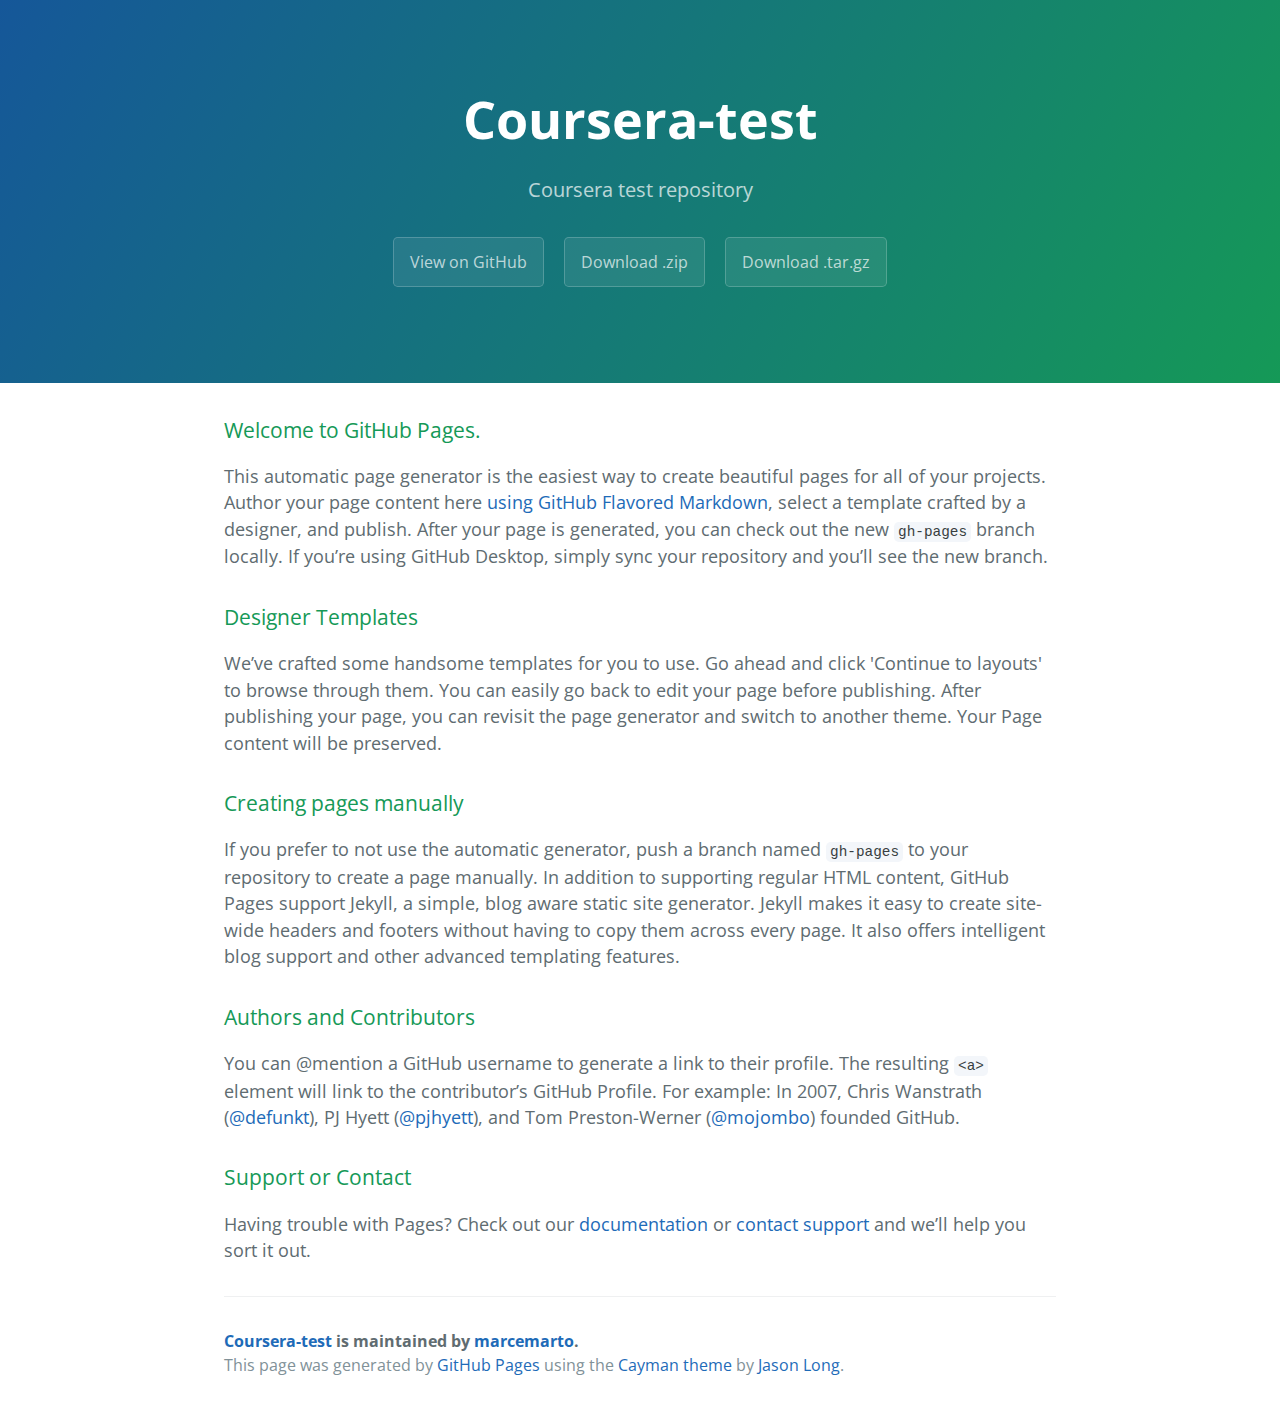
<file: index.html>
<!DOCTYPE html>
<html lang="en-us">
  <head>
    <meta charset="UTF-8">
    <title>Coursera-test by marcemarto</title>
    <meta name="viewport" content="width=device-width, initial-scale=1">
    <link rel="stylesheet" type="text/css" href="stylesheets/normalize.css" media="screen">
    <link href='https://fonts.googleapis.com/css?family=Open+Sans:400,700' rel='stylesheet' type='text/css'>
    <link rel="stylesheet" type="text/css" href="stylesheets/stylesheet.css" media="screen">
    <link rel="stylesheet" type="text/css" href="stylesheets/github-light.css" media="screen">
  </head>
  <body>
    <section class="page-header">
      <h1 class="project-name">Coursera-test</h1>
      <h2 class="project-tagline">Coursera test repository</h2>
      <a href="https://github.com/marcemarto/coursera-test" class="btn">View on GitHub</a>
      <a href="https://github.com/marcemarto/coursera-test/zipball/master" class="btn">Download .zip</a>
      <a href="https://github.com/marcemarto/coursera-test/tarball/master" class="btn">Download .tar.gz</a>
    </section>

    <section class="main-content">
      <h3>
<a id="welcome-to-github-pages" class="anchor" href="#welcome-to-github-pages" aria-hidden="true"><span aria-hidden="true" class="octicon octicon-link"></span></a>Welcome to GitHub Pages.</h3>
<p>This automatic page generator is the easiest way to create beautiful pages for all of your projects. Author your page content here <a href="https://guides.github.com/features/mastering-markdown/">using GitHub Flavored Markdown</a>, select a template crafted by a designer, and publish. After your page is generated, you can check out the new <code>gh-pages</code> branch locally. If you’re using GitHub Desktop, simply sync your repository and you’ll see the new branch.</p>
<h3>
<a id="designer-templates" class="anchor" href="#designer-templates" aria-hidden="true"><span aria-hidden="true" class="octicon octicon-link"></span></a>Designer Templates</h3>
<p>We’ve crafted some handsome templates for you to use. Go ahead and click 'Continue to layouts' to browse through them. You can easily go back to edit your page before publishing. After publishing your page, you can revisit the page generator and switch to another theme. Your Page content will be preserved.</p>
<h3>
<a id="creating-pages-manually" class="anchor" href="#creating-pages-manually" aria-hidden="true"><span aria-hidden="true" class="octicon octicon-link"></span></a>Creating pages manually</h3>
<p>If you prefer to not use the automatic generator, push a branch named <code>gh-pages</code> to your repository to create a page manually. In addition to supporting regular HTML content, GitHub Pages support Jekyll, a simple, blog aware static site generator. Jekyll makes it easy to create site-wide headers and footers without having to copy them across every page. It also offers intelligent blog support and other advanced templating features.</p>
<h3>
<a id="authors-and-contributors" class="anchor" href="#authors-and-contributors" aria-hidden="true"><span aria-hidden="true" class="octicon octicon-link"></span></a>Authors and Contributors</h3>
<p>You can @mention a GitHub username to generate a link to their profile. The resulting <code>&lt;a&gt;</code> element will link to the contributor’s GitHub Profile. For example: In 2007, Chris Wanstrath (<a class="user-mention" data-hovercard-type="user" data-hovercard-url="/users/defunkt/hovercard" data-octo-click="hovercard-link-click" data-octo-dimensions="link_type:self" href="https://github.com/defunkt">@defunkt</a>), PJ Hyett (<a class="user-mention" data-hovercard-type="user" data-hovercard-url="/users/pjhyett/hovercard" data-octo-click="hovercard-link-click" data-octo-dimensions="link_type:self" href="https://github.com/pjhyett">@pjhyett</a>), and Tom Preston-Werner (<a class="user-mention" data-hovercard-type="user" data-hovercard-url="/users/mojombo/hovercard" data-octo-click="hovercard-link-click" data-octo-dimensions="link_type:self" href="https://github.com/mojombo">@mojombo</a>) founded GitHub.</p>
<h3>
<a id="support-or-contact" class="anchor" href="#support-or-contact" aria-hidden="true"><span aria-hidden="true" class="octicon octicon-link"></span></a>Support or Contact</h3>
<p>Having trouble with Pages? Check out our <a href="https://help.github.com/pages">documentation</a> or <a href="https://github.com/contact">contact support</a> and we’ll help you sort it out.</p>

      <footer class="site-footer">
        <span class="site-footer-owner"><a href="https://github.com/marcemarto/coursera-test">Coursera-test</a> is maintained by <a href="https://github.com/marcemarto">marcemarto</a>.</span>

        <span class="site-footer-credits">This page was generated by <a href="https://pages.github.com">GitHub Pages</a> using the <a href="https://github.com/jasonlong/cayman-theme">Cayman theme</a> by <a href="https://twitter.com/jasonlong">Jason Long</a>.</span>
      </footer>

    </section>

  
  </body>
</html>
</file>
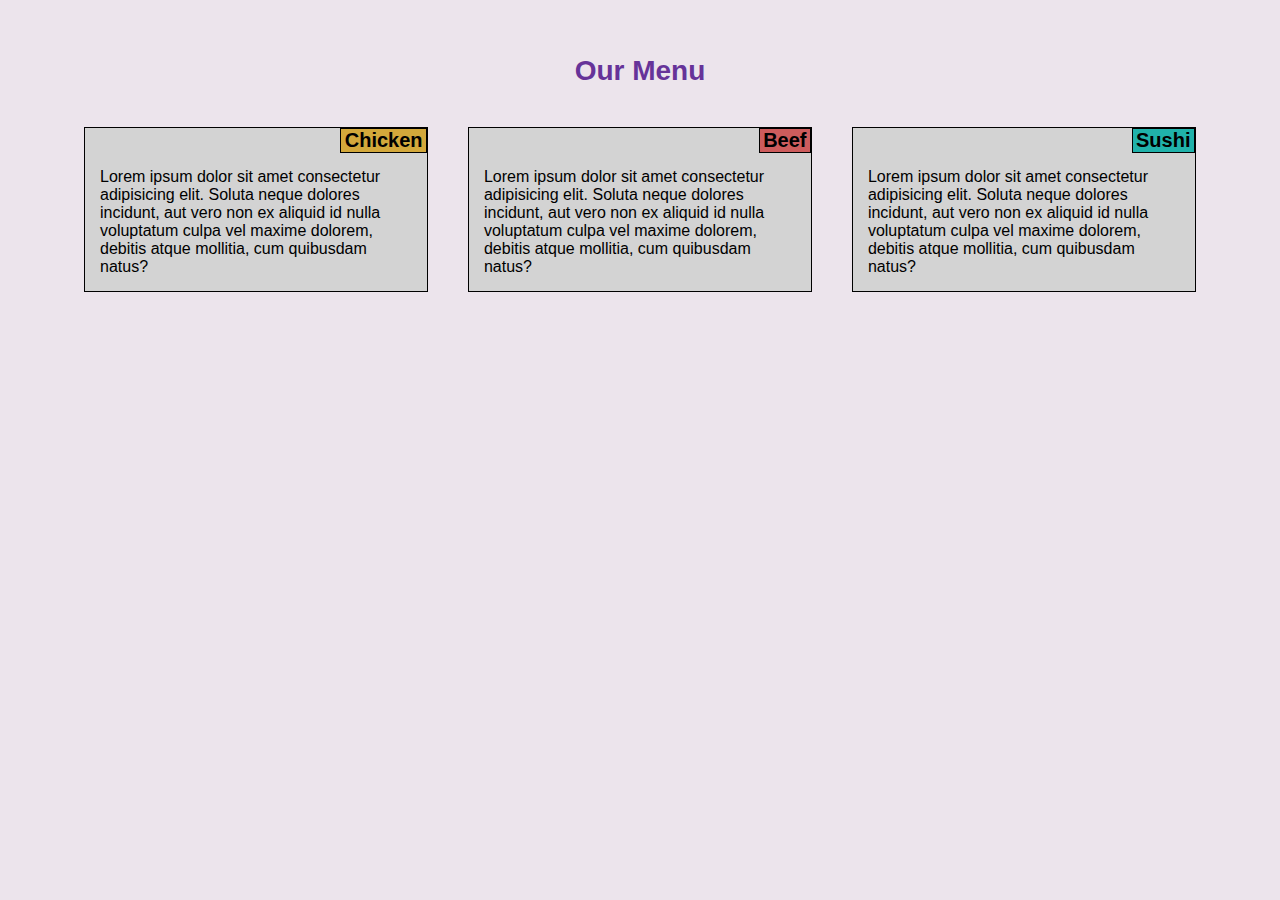
<file: module-2solution/index.html>
<!DOCTYPE html>
<html lang="en">

<head>
   <meta charset="UTF-8">
   <meta name="viewport" content="width=device-width, initial-scale=1.0">
   <title>Our Menu</title>
   <link rel="stylesheet" href="css/style.css">
</head>

<body>
   <h1>Our Menu</h1>
   <div class="row">
      <div class="square col-lg-4 col-md-6 col-sm-12">
         <section class="first-section ">
            <h2 class="first-h2">Chicken</h2>
            <p>Lorem ipsum dolor sit amet consectetur adipisicing elit. Soluta neque dolores incidunt, aut vero non ex aliquid id nulla voluptatum culpa vel maxime dolorem, debitis atque mollitia, cum quibusdam natus?</p>
         </section>
      </div>
      
      <div class="square col-lg-4 col-md-6 col-sm-12">
         <section class="second-section ">
            <h2 class="second-h2">Beef</h2>
            <p>Lorem ipsum dolor sit amet consectetur adipisicing elit. Soluta neque dolores incidunt, aut vero non ex aliquid id nulla voluptatum culpa vel maxime dolorem, debitis atque mollitia, cum quibusdam natus?</p>
         </section>
      </div>
      
      <div class="square col-lg-4 col-md-12 col-sm-12">
         <section class="third-section ">
            <h2 class="third-h2">Sushi</h2>
            <p>Lorem ipsum dolor sit amet consectetur adipisicing elit. Soluta neque dolores incidunt, aut vero non ex aliquid id nulla voluptatum culpa vel maxime dolorem, debitis atque mollitia, cum quibusdam natus?</p>
         </section>
      </div>
      
   </div>

</body>

</html>
</file>
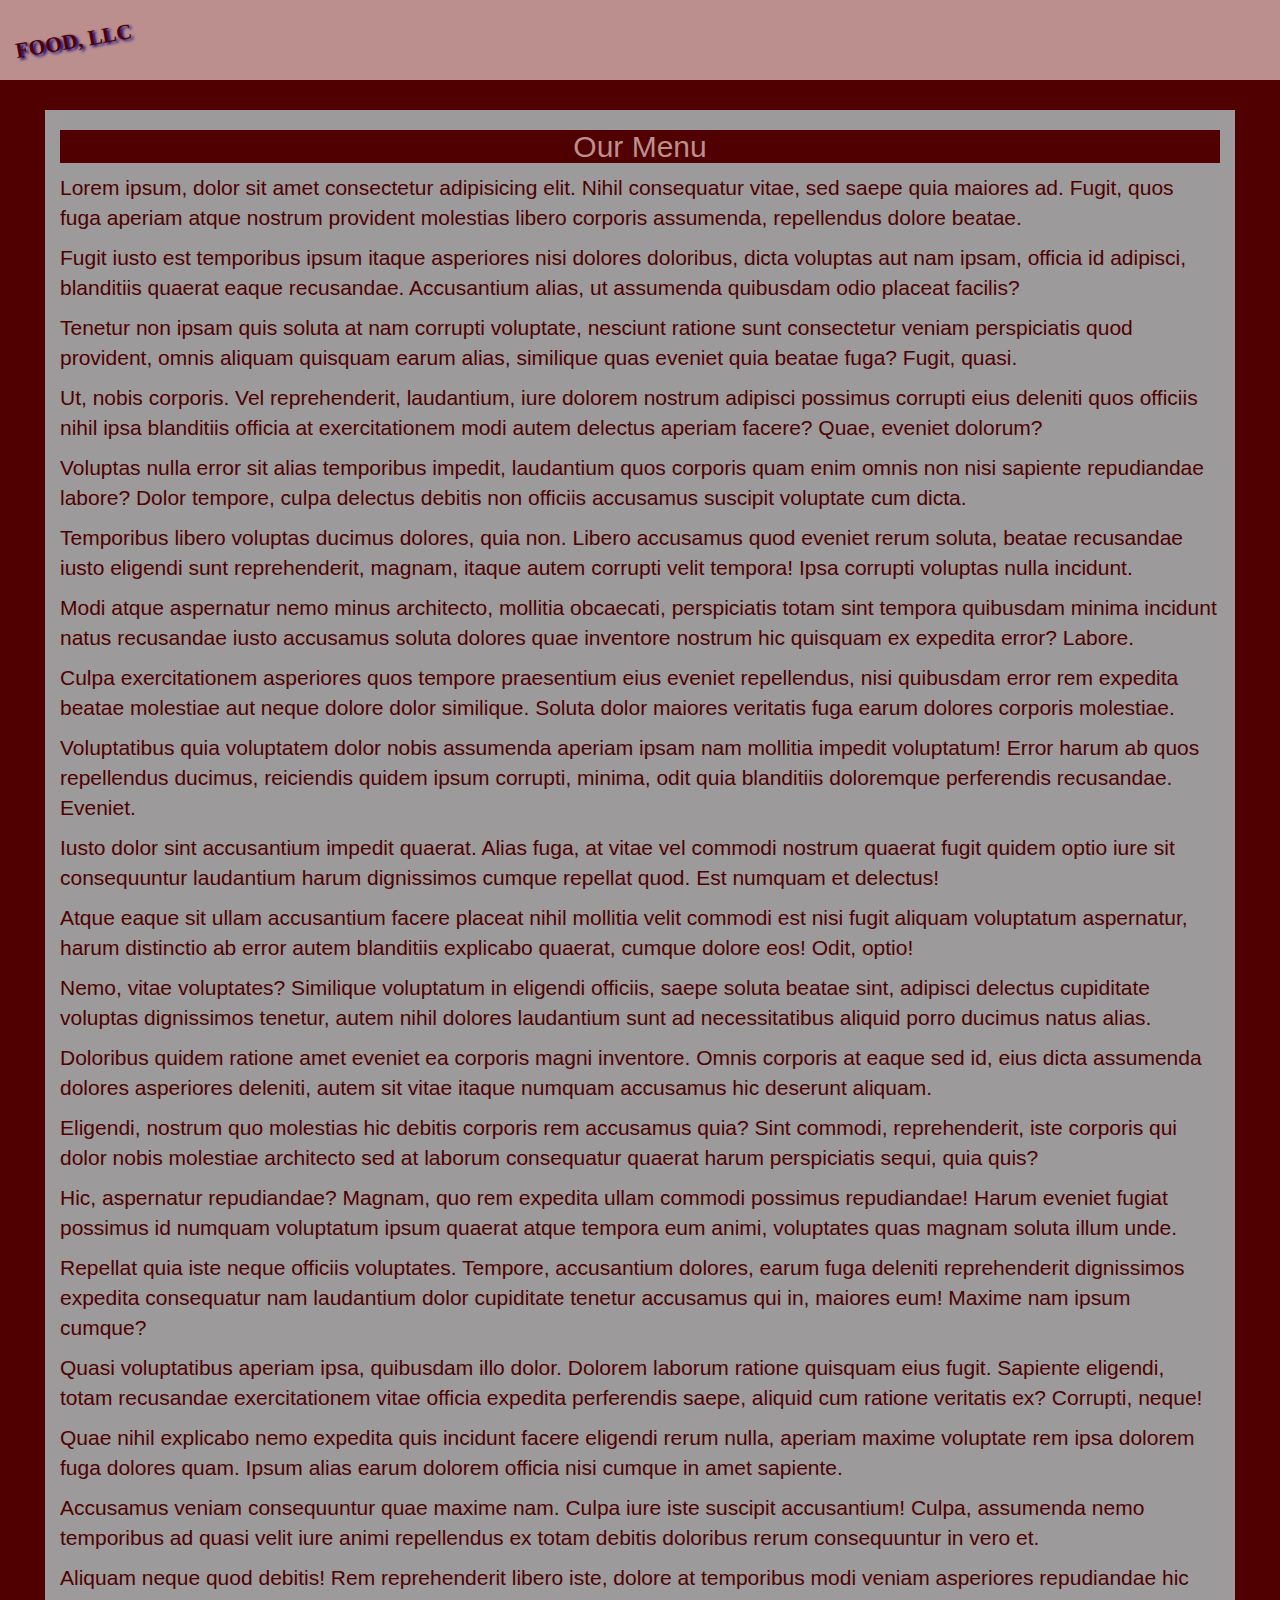
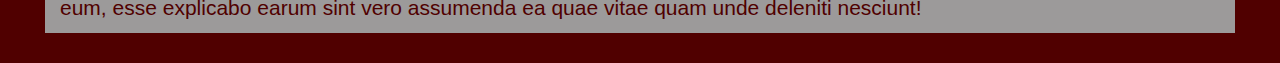
<file: module3-solution/index.html>
<!doctype html>
<html lang="en">
<head>
  <meta charset="utf-8">
  <meta http-equiv="X-UA-Compatible" content="IE=edge">
  <meta name="viewport" content="width=device-width, initial-scale=1">
  <title>Assignment 3</title>
  <link rel="stylesheet" href="css/bootstrap.min.css">
  <link rel="stylesheet" href="css/style.css">
</head>
<body>
  <header>
    <nav id="header-nav" class="navbar navbar-default">
      <div class="container">
        <div class="navbar-header">
          <div class="navbar-brand pull-left">
            <a href="index.html">
              <h1>Food, LLC</h1>
            </a>
          </div> <!-- end navbar-brand -->
          <button type="button" class="navbar-toggle collapsed" data-toggle="collapse"
            data-target="#collapsable-nav" aria-expanded="false">
            <span class="sr-only">Toggle navigation</span>
            <span class="icon-bar"></span>
            <span class="icon-bar"></span>
            <span class="icon-bar"></span>
          </button> <!-- end navbar-toggle -->
        </div> <!-- end navbar-header -->
        <div id="collapsable-nav" class="collapse navbar-collapse pull-left">
          <ul id="nav-list" class="nav navbar-nav navbar-right hidden-sm hidden-md hidden-lg">
            <li>
              <a href="#"><span class="visble-xs"> Chicken</span></a>
            </li>
            <li>
              <a href="#"><span class="visble-xs"> Beef</span></a>
            </li>
            <li>
              <a href="#"><span class="visble-xs"> Sushi</span></a>
            </li>
          </ul> <!-- end nav-list -->
        </div>  <!-- end collapsable-nav -->
      </div> <!-- end container -->
    </nav> <!-- end navigation  -->
  </header>
  <main>
    <div class="container-fluid">
      <div class="row">
        <div class="col-xs-12">
          <h2 class="text-center">Our Menu</h2>
          <p>Lorem ipsum, dolor sit amet consectetur adipisicing elit. Nihil consequatur vitae, sed saepe quia maiores ad. Fugit, quos fuga aperiam atque nostrum provident molestias libero corporis assumenda, repellendus dolore beatae.</p>
          <p>Fugit iusto est temporibus ipsum itaque asperiores nisi dolores doloribus, dicta voluptas aut nam ipsam, officia id adipisci, blanditiis quaerat eaque recusandae. Accusantium alias, ut assumenda quibusdam odio placeat facilis?</p>
          <p>Tenetur non ipsam quis soluta at nam corrupti voluptate, nesciunt ratione sunt consectetur veniam perspiciatis quod provident, omnis aliquam quisquam earum alias, similique quas eveniet quia beatae fuga? Fugit, quasi.</p>
          <p>Ut, nobis corporis. Vel reprehenderit, laudantium, iure dolorem nostrum adipisci possimus corrupti eius deleniti quos officiis nihil ipsa blanditiis officia at exercitationem modi autem delectus aperiam facere? Quae, eveniet dolorum?</p>
          <p>Voluptas nulla error sit alias temporibus impedit, laudantium quos corporis quam enim omnis non nisi sapiente repudiandae labore? Dolor tempore, culpa delectus debitis non officiis accusamus suscipit voluptate cum dicta.</p>
          <p>Temporibus libero voluptas ducimus dolores, quia non. Libero accusamus quod eveniet rerum soluta, beatae recusandae iusto eligendi sunt reprehenderit, magnam, itaque autem corrupti velit tempora! Ipsa corrupti voluptas nulla incidunt.</p>
          <p>Modi atque aspernatur nemo minus architecto, mollitia obcaecati, perspiciatis totam sint tempora quibusdam minima incidunt natus recusandae iusto accusamus soluta dolores quae inventore nostrum hic quisquam ex expedita error? Labore.</p>
          <p>Culpa exercitationem asperiores quos tempore praesentium eius eveniet repellendus, nisi quibusdam error rem expedita beatae molestiae aut neque dolore dolor similique. Soluta dolor maiores veritatis fuga earum dolores corporis molestiae.</p>
          <p>Voluptatibus quia voluptatem dolor nobis assumenda aperiam ipsam nam mollitia impedit voluptatum! Error harum ab quos repellendus ducimus, reiciendis quidem ipsum corrupti, minima, odit quia blanditiis doloremque perferendis recusandae. Eveniet.</p>
          <p>Iusto dolor sint accusantium impedit quaerat. Alias fuga, at vitae vel commodi nostrum quaerat fugit quidem optio iure sit consequuntur laudantium harum dignissimos cumque repellat quod. Est numquam et delectus!</p>
          <p>Atque eaque sit ullam accusantium facere placeat nihil mollitia velit commodi est nisi fugit aliquam voluptatum aspernatur, harum distinctio ab error autem blanditiis explicabo quaerat, cumque dolore eos! Odit, optio!</p>
          <p>Nemo, vitae voluptates? Similique voluptatum in eligendi officiis, saepe soluta beatae sint, adipisci delectus cupiditate voluptas dignissimos tenetur, autem nihil dolores laudantium sunt ad necessitatibus aliquid porro ducimus natus alias.</p>
          <p>Doloribus quidem ratione amet eveniet ea corporis magni inventore. Omnis corporis at eaque sed id, eius dicta assumenda dolores asperiores deleniti, autem sit vitae itaque numquam accusamus hic deserunt aliquam.</p>
          <p>Eligendi, nostrum quo molestias hic debitis corporis rem accusamus quia? Sint commodi, reprehenderit, iste corporis qui dolor nobis molestiae architecto sed at laborum consequatur quaerat harum perspiciatis sequi, quia quis?</p>
          <p>Hic, aspernatur repudiandae? Magnam, quo rem expedita ullam commodi possimus repudiandae! Harum eveniet fugiat possimus id numquam voluptatum ipsum quaerat atque tempora eum animi, voluptates quas magnam soluta illum unde.</p>
          <p>Repellat quia iste neque officiis voluptates. Tempore, accusantium dolores, earum fuga deleniti reprehenderit dignissimos expedita consequatur nam laudantium dolor cupiditate tenetur accusamus qui in, maiores eum! Maxime nam ipsum cumque?</p>
          <p>Quasi voluptatibus aperiam ipsa, quibusdam illo dolor. Dolorem laborum ratione quisquam eius fugit. Sapiente eligendi, totam recusandae exercitationem vitae officia expedita perferendis saepe, aliquid cum ratione veritatis ex? Corrupti, neque!</p>
          <p>Quae nihil explicabo nemo expedita quis incidunt facere eligendi rerum nulla, aperiam maxime voluptate rem ipsa dolorem fuga dolores quam. Ipsum alias earum dolorem officia nisi cumque in amet sapiente.</p>
          <p>Accusamus veniam consequuntur quae maxime nam. Culpa iure iste suscipit accusantium! Culpa, assumenda nemo temporibus ad quasi velit iure animi repellendus ex totam debitis doloribus rerum consequuntur in vero et.</p>
          <p>Aliquam neque quod debitis! Rem reprehenderit libero iste, dolore at temporibus modi veniam asperiores repudiandae hic eum, esse explicabo earum sint vero assumenda ea quae vitae quam unde deleniti nesciunt!</p>
        </div>
  
        </div>
    </div>

  </main>
  <!-- jQuery (Bootstrap JS plugins depend on it) -->
  <script src="js/jquery-1.11.3.min.js"></script>
  <script src="js/bootstrap.min.js"></script>
  <script src="js/script.js"></script>
</body>

</html>
</file>
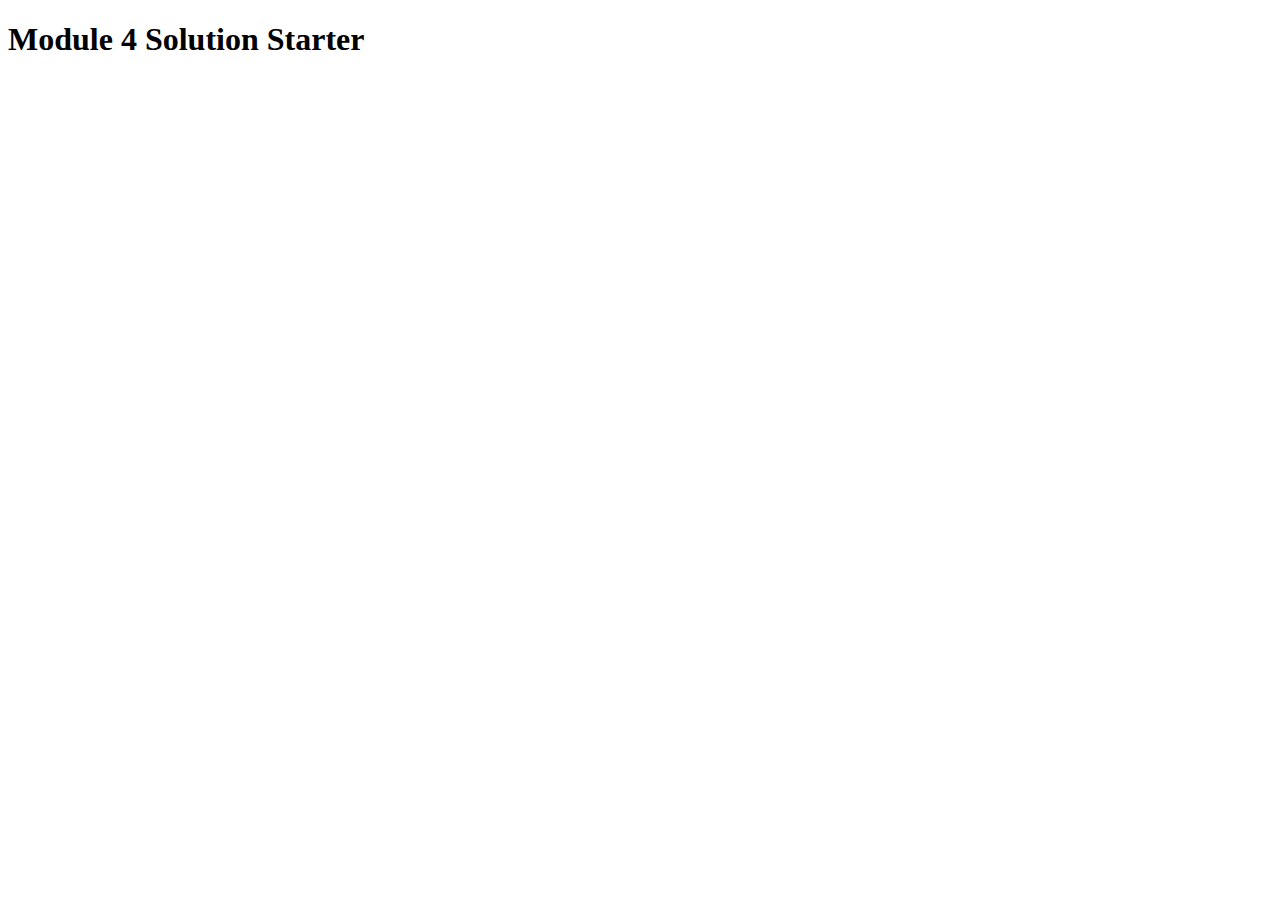
<file: module4-solution/index.html>
<!DOCTYPE html>
<html>
<head>
  <meta charset="utf-8">
  <title>Module 4 Solution Starter</title>
  <script>
    var names = []; // DO NOT REMOVE
  </script>
  <script src="SpeakHello.js"></script>
  <script src="SpeakGoodBye.js"></script>
  <script src="script.js"></script>
</head>
<body>
  <h1>Module 4 Solution Starter</h1>
</body>
</html>
</file>
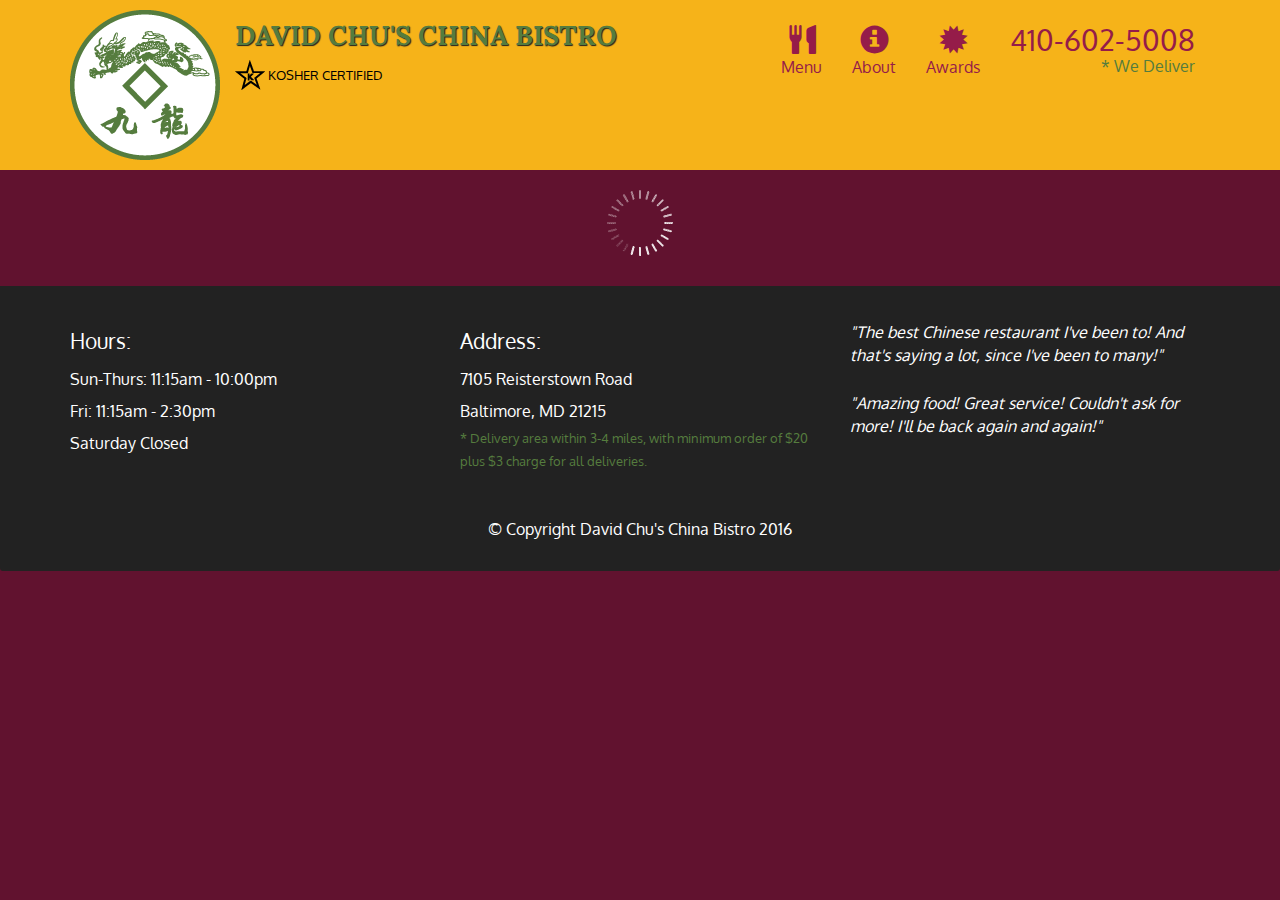
<file: module5-solution/index.html>
<!doctype html>
<html lang="en">
  <head>
    <meta charset="utf-8">
    <meta http-equiv="X-UA-Compatible" content="IE=edge">
    <meta name="viewport" content="width=device-width, initial-scale=1">
    <title>David Chu's China Bistro</title>
    <link rel="stylesheet" href="css/bootstrap.min.css">
    <link rel="stylesheet" href="css/styles.css">
    <link href='https://fonts.googleapis.com/css?family=Oxygen:400,300,700' rel='stylesheet' type='text/css'>
    <link href='https://fonts.googleapis.com/css?family=Lora' rel='stylesheet' type='text/css'>
  </head>
<body>
  <header>
    <nav id="header-nav" class="navbar navbar-default">
      <div class="container">
        <div class="navbar-header">
          <a href="index.html" class="pull-left visible-md visible-lg">
            <div id="logo-img" alt="Logo image"></div>
          </a>

          <div class="navbar-brand">
            <a href="index.html"><h1>David Chu's China Bistro</h1></a>
            <p>
              <img src="images/star-k-logo.png" alt="Kosher certification">
              <span>Kosher Certified</span>
            </p>
          </div>

          <button id="navbarToggle" type="button" class="navbar-toggle collapsed" data-toggle="collapse" data-target="#collapsable-nav" aria-expanded="false">
            <span class="sr-only">Toggle navigation</span>
            <span class="icon-bar"></span>
            <span class="icon-bar"></span>
            <span class="icon-bar"></span>
          </button>
        </div>
        
        <div id="collapsable-nav" class="collapse navbar-collapse">
           <ul id="nav-list" class="nav navbar-nav navbar-right">
            <li id="navHomeButton" class="visible-xs active">
              <a href="index.html">
                <span class="glyphicon glyphicon-home"></span> Home</a>
            </li>
            <li id="navMenuButton">
              <a href="#" onclick="$dc.loadMenuCategories();">
                <span class="glyphicon glyphicon-cutlery"></span><br class="hidden-xs"> Menu</a>
            </li>
            <li>
              <a href="#">
                <span class="glyphicon glyphicon-info-sign"></span><br class="hidden-xs"> About</a>
            </li>
            <li>
              <a href="#">
                <span class="glyphicon glyphicon-certificate"></span><br class="hidden-xs"> Awards</a>
            </li>
            <li id="phone" class="hidden-xs">
              <a href="tel:410-602-5008">
                <span>410-602-5008</span></a><div>* We Deliver</div>
            </li>
          </ul><!-- #nav-list -->
        </div><!-- .collapse .navbar-collapse -->
      </div><!-- .container -->
    </nav><!-- #header-nav -->
  </header>

  <div id="call-btn" class="visible-xs">
    <a class="btn" href="tel:410-602-5008">
    <span class="glyphicon glyphicon-earphone"></span>
    410-602-5008
    </a>
  </div>
  <div id="xs-deliver" class="text-center visible-xs">* We Deliver</div>

  <div id="main-content" class="container"></div>

  <footer class="panel-footer">
    <div class="container">
      <div class="row">
        <section id="hours" class="col-sm-4">
          <span>Hours:</span><br>
          Sun-Thurs: 11:15am - 10:00pm<br>
          Fri: 11:15am - 2:30pm<br>
          Saturday Closed
          <hr class="visible-xs">
        </section>
        <section id="address" class="col-sm-4">
          <span>Address:</span><br>
          7105 Reisterstown Road<br>
          Baltimore, MD 21215
          <p>* Delivery area within 3-4 miles, with minimum order of $20 plus $3 charge for all deliveries.</p>
          <hr class="visible-xs">
        </section>
        <section id="testimonials" class="col-sm-4">
          <p>"The best Chinese restaurant I've been to! And that's saying a lot, since I've been to many!"</p>
          <p>"Amazing food! Great service! Couldn't ask for more! I'll be back again and again!"</p>
        </section>
      </div>
      <div class="text-center">&copy; Copyright David Chu's China Bistro 2016</div>
    </div>
  </footer>

  <!-- jQuery (Bootstrap JS plugins depend on it) -->
  <script src="js/jquery-2.1.4.min.js"></script>
  <script src="js/bootstrap.min.js"></script>
  <script src="js/ajax-utils.js"></script>
  <script src="js/script.js"></script>
</body>
</html>
</file>
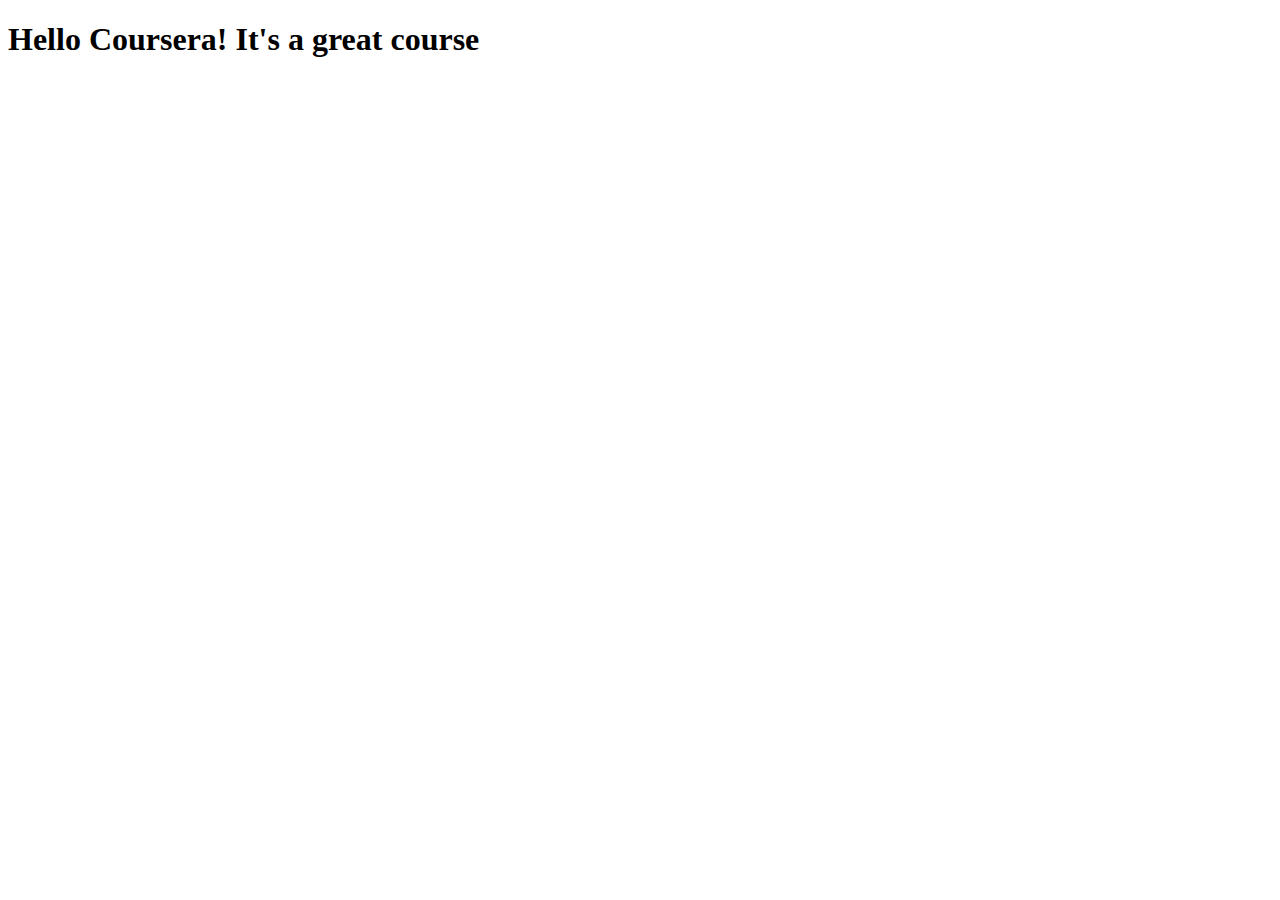
<file: site/index.html>
<!DOCTYPE html>
<html lang="en">
<head>
   <meta charset="UTF-8">
   <meta name="viewport" content="width=device-width, initial-scale=1.0">
   <title>Hello Coursera!</title>
</head>
<body>
   <h1>Hello Coursera! It's a great course</h1>
</body>
</html>
</file>
<file: stylesheets/stylesheet.css>
* {
  box-sizing: border-box; }

body {
  padding: 0;
  margin: 0;
  font-family: "Open Sans", "Helvetica Neue", Helvetica, Arial, sans-serif;
  font-size: 16px;
  line-height: 1.5;
  color: #606c71; }

a {
  color: #1e6bb8;
  text-decoration: none; }
  a:hover {
    text-decoration: underline; }

.btn {
  display: inline-block;
  margin-bottom: 1rem;
  color: rgba(255, 255, 255, 0.7);
  background-color: rgba(255, 255, 255, 0.08);
  border-color: rgba(255, 255, 255, 0.2);
  border-style: solid;
  border-width: 1px;
  border-radius: 0.3rem;
  transition: color 0.2s, background-color 0.2s, border-color 0.2s; }
  .btn + .btn {
    margin-left: 1rem; }

.btn:hover {
  color: rgba(255, 255, 255, 0.8);
  text-decoration: none;
  background-color: rgba(255, 255, 255, 0.2);
  border-color: rgba(255, 255, 255, 0.3); }

@media screen and (min-width: 64em) {
  .btn {
    padding: 0.75rem 1rem; } }

@media screen and (min-width: 42em) and (max-width: 64em) {
  .btn {
    padding: 0.6rem 0.9rem;
    font-size: 0.9rem; } }

@media screen and (max-width: 42em) {
  .btn {
    display: block;
    width: 100%;
    padding: 0.75rem;
    font-size: 0.9rem; }
    .btn + .btn {
      margin-top: 1rem;
      margin-left: 0; } }

.page-header {
  color: #fff;
  text-align: center;
  background-color: #159957;
  background-image: linear-gradient(120deg, #155799, #159957); }

@media screen and (min-width: 64em) {
  .page-header {
    padding: 5rem 6rem; } }

@media screen and (min-width: 42em) and (max-width: 64em) {
  .page-header {
    padding: 3rem 4rem; } }

@media screen and (max-width: 42em) {
  .page-header {
    padding: 2rem 1rem; } }

.project-name {
  margin-top: 0;
  margin-bottom: 0.1rem; }

@media screen and (min-width: 64em) {
  .project-name {
    font-size: 3.25rem; } }

@media screen and (min-width: 42em) and (max-width: 64em) {
  .project-name {
    font-size: 2.25rem; } }

@media screen and (max-width: 42em) {
  .project-name {
    font-size: 1.75rem; } }

.project-tagline {
  margin-bottom: 2rem;
  font-weight: normal;
  opacity: 0.7; }

@media screen and (min-width: 64em) {
  .project-tagline {
    font-size: 1.25rem; } }

@media screen and (min-width: 42em) and (max-width: 64em) {
  .project-tagline {
    font-size: 1.15rem; } }

@media screen and (max-width: 42em) {
  .project-tagline {
    font-size: 1rem; } }

.main-content :first-child {
  margin-top: 0; }
.main-content img {
  max-width: 100%; }
.main-content h1, .main-content h2, .main-content h3, .main-content h4, .main-content h5, .main-content h6 {
  margin-top: 2rem;
  margin-bottom: 1rem;
  font-weight: normal;
  color: #159957; }
.main-content p {
  margin-bottom: 1em; }
.main-content code {
  padding: 2px 4px;
  font-family: Consolas, "Liberation Mono", Menlo, Courier, monospace;
  font-size: 0.9rem;
  color: #383e41;
  background-color: #f3f6fa;
  border-radius: 0.3rem; }
.main-content pre {
  padding: 0.8rem;
  margin-top: 0;
  margin-bottom: 1rem;
  font: 1rem Consolas, "Liberation Mono", Menlo, Courier, monospace;
  color: #567482;
  word-wrap: normal;
  background-color: #f3f6fa;
  border: solid 1px #dce6f0;
  border-radius: 0.3rem; }
  .main-content pre > code {
    padding: 0;
    margin: 0;
    font-size: 0.9rem;
    color: #567482;
    word-break: normal;
    white-space: pre;
    background: transparent;
    border: 0; }
.main-content .highlight {
  margin-bottom: 1rem; }
  .main-content .highlight pre {
    margin-bottom: 0;
    word-break: normal; }
.main-content .highlight pre, .main-content pre {
  padding: 0.8rem;
  overflow: auto;
  font-size: 0.9rem;
  line-height: 1.45;
  border-radius: 0.3rem; }
.main-content pre code, .main-content pre tt {
  display: inline;
  max-width: initial;
  padding: 0;
  margin: 0;
  overflow: initial;
  line-height: inherit;
  word-wrap: normal;
  background-color: transparent;
  border: 0; }
  .main-content pre code:before, .main-content pre code:after, .main-content pre tt:before, .main-content pre tt:after {
    content: normal; }
.main-content ul, .main-content ol {
  margin-top: 0; }
.main-content blockquote {
  padding: 0 1rem;
  margin-left: 0;
  color: #819198;
  border-left: 0.3rem solid #dce6f0; }
  .main-content blockquote > :first-child {
    margin-top: 0; }
  .main-content blockquote > :last-child {
    margin-bottom: 0; }
.main-content table {
  display: block;
  width: 100%;
  overflow: auto;
  word-break: normal;
  word-break: keep-all; }
  .main-content table th {
    font-weight: bold; }
  .main-content table th, .main-content table td {
    padding: 0.5rem 1rem;
    border: 1px solid #e9ebec; }
.main-content dl {
  padding: 0; }
  .main-content dl dt {
    padding: 0;
    margin-top: 1rem;
    font-size: 1rem;
    font-weight: bold; }
  .main-content dl dd {
    padding: 0;
    margin-bottom: 1rem; }
.main-content hr {
  height: 2px;
  padding: 0;
  margin: 1rem 0;
  background-color: #eff0f1;
  border: 0; }

@media screen and (min-width: 64em) {
  .main-content {
    max-width: 64rem;
    padding: 2rem 6rem;
    margin: 0 auto;
    font-size: 1.1rem; } }

@media screen and (min-width: 42em) and (max-width: 64em) {
  .main-content {
    padding: 2rem 4rem;
    font-size: 1.1rem; } }

@media screen and (max-width: 42em) {
  .main-content {
    padding: 2rem 1rem;
    font-size: 1rem; } }

.site-footer {
  padding-top: 2rem;
  margin-top: 2rem;
  border-top: solid 1px #eff0f1; }

.site-footer-owner {
  display: block;
  font-weight: bold; }

.site-footer-credits {
  color: #819198; }

@media screen and (min-width: 64em) {
  .site-footer {
    font-size: 1rem; } }

@media screen and (min-width: 42em) and (max-width: 64em) {
  .site-footer {
    font-size: 1rem; } }

@media screen and (max-width: 42em) {
  .site-footer {
    font-size: 0.9rem; } }
</file>
<file: stylesheets/github-light.css>
/*!
 * GitHub Light v0.4.1
 * Copyright (c) 2012 - 2017 GitHub, Inc.
 * Licensed under MIT (https://github.com/primer/github-syntax-theme-generator/blob/master/LICENSE)
 */

.pl-c /* comment, punctuation.definition.comment, string.comment */ {
  color: #6a737d;
}

.pl-c1 /* constant, entity.name.constant, variable.other.constant, variable.language, support, meta.property-name, support.constant, support.variable, meta.module-reference, markup.raw, meta.diff.header, meta.output */,
.pl-s .pl-v /* string variable */ {
  color: #005cc5;
}

.pl-e /* entity */,
.pl-en /* entity.name */ {
  color: #6f42c1;
}

.pl-smi /* variable.parameter.function, storage.modifier.package, storage.modifier.import, storage.type.java, variable.other */,
.pl-s .pl-s1 /* string source */ {
  color: #24292e;
}

.pl-ent /* entity.name.tag, markup.quote */ {
  color: #22863a;
}

.pl-k /* keyword, storage, storage.type */ {
  color: #d73a49;
}

.pl-s /* string */,
.pl-pds /* punctuation.definition.string, source.regexp, string.regexp.character-class */,
.pl-s .pl-pse .pl-s1 /* string punctuation.section.embedded source */,
.pl-sr /* string.regexp */,
.pl-sr .pl-cce /* string.regexp constant.character.escape */,
.pl-sr .pl-sre /* string.regexp source.ruby.embedded */,
.pl-sr .pl-sra /* string.regexp string.regexp.arbitrary-repitition */ {
  color: #032f62;
}

.pl-v /* variable */,
.pl-smw /* sublimelinter.mark.warning */ {
  color: #e36209;
}

.pl-bu /* invalid.broken, invalid.deprecated, invalid.unimplemented, message.error, brackethighlighter.unmatched, sublimelinter.mark.error */ {
  color: #b31d28;
}

.pl-ii /* invalid.illegal */ {
  color: #fafbfc;
  background-color: #b31d28;
}

.pl-c2 /* carriage-return */ {
  color: #fafbfc;
  background-color: #d73a49;
}

.pl-c2::before /* carriage-return */ {
  content: "^M";
}

.pl-sr .pl-cce /* string.regexp constant.character.escape */ {
  font-weight: bold;
  color: #22863a;
}

.pl-ml /* markup.list */ {
  color: #735c0f;
}

.pl-mh /* markup.heading */,
.pl-mh .pl-en /* markup.heading entity.name */,
.pl-ms /* meta.separator */ {
  font-weight: bold;
  color: #005cc5;
}

.pl-mi /* markup.italic */ {
  font-style: italic;
  color: #24292e;
}

.pl-mb /* markup.bold */ {
  font-weight: bold;
  color: #24292e;
}

.pl-md /* markup.deleted, meta.diff.header.from-file, punctuation.definition.deleted */ {
  color: #b31d28;
  background-color: #ffeef0;
}

.pl-mi1 /* markup.inserted, meta.diff.header.to-file, punctuation.definition.inserted */ {
  color: #22863a;
  background-color: #f0fff4;
}

.pl-mc /* markup.changed, punctuation.definition.changed */ {
  color: #e36209;
  background-color: #ffebda;
}

.pl-mi2 /* markup.ignored, markup.untracked */ {
  color: #f6f8fa;
  background-color: #005cc5;
}

.pl-mdr /* meta.diff.range */ {
  font-weight: bold;
  color: #6f42c1;
}

.pl-ba /* brackethighlighter.tag, brackethighlighter.curly, brackethighlighter.round, brackethighlighter.square, brackethighlighter.angle, brackethighlighter.quote */ {
  color: #586069;
}

.pl-sg /* sublimelinter.gutter-mark */ {
  color: #959da5;
}

.pl-corl /* constant.other.reference.link, string.other.link */ {
  text-decoration: underline;
  color: #032f62;
}
</file>
<file: module-2solution/css/style.css>
/********** GENERAL STYLE **********/
* {
   margin: 0;
   padding: 0;
   box-sizing: border-box;
}
html {
   background-color: rgb(236, 228, 236);
   font-size: 16px;
   font-family: Arial, Helvetica, sans-serif;
}
body {
   width: 90%;
   margin: 0 auto;
}
h1 {
   font-size: 1.75em;
   margin-top: 3%;
   margin-left: auto;
   margin-right: auto;
   text-align: center;
   color: rebeccapurple;
   padding: 20px;
}
.square {
   margin-left: auto;
   margin-right: auto;
   width: 90%;
}
section {
   margin: 20px;
   background-color: rgb(211, 211, 211);

}
section, h2 {
   border: 1px solid black;
}
h2 {
   font-size: 1.25em;
   float: right;
   padding: 0 1%;
}
.first-h2 {
   background-color: rgb(211, 168, 59);
}
.second-h2 {
   background-color: rgb(205, 92, 92);
}
.third-h2 {
   background-color: rgb(32, 178, 170);
}
p {
   clear: both;
   padding: 15px;
   text-align: j;
}

.row {
   width: 100%;
}
/********** FIRST BREAKPOINT **********/

@media (min-width: 992px) {
   .col-lg-1, .col-lg-2, .col-lg-3, .col-lg-4, .col-lg-5, .col-lg-6, .col-lg-7, .col-lg-8, .col-lg-9, .col-lg-10, .col-lg-11, .col-lg-12 {
      float: left;
    }
    .col-lg-1 {
      width: 8.33%;
    }
    .col-lg-2 {
      width: 16.66%;
    }
    .col-lg-3 {
      width: 25%;
    }
    .col-lg-4 {
      width: 33.33%;
    }
    .col-lg-5 {
      width: 41.66%;
    }
    .col-lg-6 {
      width: 50%;
    }
    .col-lg-7 {
      width: 58.33%;
    }
    .col-lg-8 {
      width: 66.66%;
    }
    .col-lg-9 {
      width: 74.99%;
    }
    .col-lg-10 {
      width: 83.33%;
    }
    .col-lg-11 {
      width: 91.66%;
    }
    .col-lg-12 {
      width: 100%;
    }
}

/********** SECOND BREAKPOINT **********/
@media (min-width: 768px) and (max-width: 991px) {
   .col-md-1, .col-md-2, .col-md-3, .col-md-4, .col-md-5, .col-md-6, .col-md-7, .col-md-8, .col-md-9, .col-md-10, .col-md-11, .col-md-12 {
      float: left;
    }
    .col-md-1 {
      width: 8.33%;
    }
    .col-md-2 {
      width: 16.66%;
    }
    .col-md-3 {
      width: 25%;
    }
    .col-md-4 {
      width: 33.33%;
    }
    .col-md-5 {
      width: 41.66%;
    }
    .col-md-6 {
      width: 50%;
    }
    .col-md-7 {
      width: 58.33%;
    }
    .col-md-8 {
      width: 66.66%;
    }
    .col-md-9 {
      width: 74.99%;
    }
    .col-md-10 {
      width: 83.33%;
    }
    .col-md-11 {
      width: 91.66%;
    }
    .col-md-12 {
      width: 100%;
    }

}
/********** THIRD BREAKPOINT **********/
@media (max-width: 767px) {
   .col-sm-1, .col-sm-2, .col-sm-3, .col-sm-4, .col-sm-5, .col-sm-6, .col-sm-7, .col-sm-8, .col-sm-9, .col-sm-10, .col-sm-11, .col-sm-12 {
      float: left;
    }
    .col-sm-1 {
      width: 8.33%;
    }
    .col-sm-2 {
      width: 16.66%;
    }
    .col-sm-3 {
      width: 25%;
    }
    .col-sm-4 {
      width: 33.33%;
    }
    .col-sm-5 {
      width: 41.66%;
    }
    .col-sm-6 {
      width: 50%;
    }
    .col-sm-7 {
      width: 58.33%;
    }
    .col-sm-8 {
      width: 66.66%;
    }
    .col-sm-9 {
      width: 74.99%;
    }
    .col-sm-10 {
      width: 83.33%;
    }
    .col-sm-11 {
      width: 91.66%;
    }
    .col-sm-12 {
      width: 100%;
    }

}
</file>
<file: module3-solution/css/style.css>
html {
   background-color: rgb(80, 0, 0);
   font-size: 16px;
}
#header-nav {
   background-color: rgb(188, 143, 143);
   border-radius: 0;
   border: 0;
   height: 80px;
   position: relative;
}
.navbar {
   margin-bottom: 0;
}
.container {
   margin: 0; 
}
.navbar-brand {
   padding-top: 20px;
   left: 30px;
}
.navbar-brand h1 {
   font-family: fantasy;
   transform: rotate(-10deg);
   text-transform: uppercase;
   color: rgb(80, 0, 0);
   font-size: 1.2em;
   font-weight: bold;
   text-shadow: 2px 2px 3px rgb(0, 0, 128);
   margin-top: 5px;
   margin-bottom: 5px;
   line-height: 1.5;
}
.navbar-brand a:hover, .navbar-brand a:focus {
   text-decoration: none;
}
#collapsable-nav {
   padding-right: 0px;
   padding-right: 0px;
   border: none;
   width: 100vw;
}
#nav-list a {
   color: rgb(80, 0, 0);
   background-color: rgb(156, 154, 154);
   text-shadow: 2px 2px 3px rgb(0, 0, 128);
   text-align: center;
   padding: 20px;
   border-bottom: solid 5px rgb(78, 77, 77);
}
#nav-list a:hover {
   color: rgb(188, 143, 143);
   background-color: rgb(78, 77, 77);
   text-shadow: 2px 2px 3px rgb(0, 0, 128);
}
#nav-list a span {
   font-size: 1.8em;
}
.navbar-header button.navbar-toggle, .navbar-header .icon-bar {
   border: 1px solid rgb(80, 0, 0);
 }
 .navbar-header button.navbar-toggle {
   clear: both;
   margin-top: -30px;
 }
 main {
    background-color: rgb(80, 0, 0);
 }
 .row {
    margin: 30px;
    background-color: rgb(156, 154, 154);
    color: rgb(80, 0, 0);

 }
 h2 {
    background-color: rgb(80, 0, 0);
    color: rgb(188, 143, 143);
 }
 p {
    font-size: 1.5em;
 }
</file>
<file: module5-solution/css/styles.css>
body {
  font-size: 16px;
  color: #fff;
  background-color: #61122f;
  font-family: 'Oxygen', sans-serif;
}

/** HEADER **/
#header-nav {
  background-color: #f6b319;
  border-radius: 0;
  border: 0;
}

#logo-img {
  background: url('../images/restaurant-logo_large.png') no-repeat;
  width: 150px;
  height: 150px;
  margin: 10px 15px 10px 0;
}

.navbar-brand {
  padding-top: 25px;
}
.navbar-brand h1 { /* Restaurant name */
  font-family: 'Lora', serif;
  color: #557c3e;
  font-size: 1.5em;
  text-transform: uppercase;
  font-weight: bold;
  text-shadow: 1px 1px 1px #222;
  margin-top: 0;
  margin-bottom: 0;
  line-height: .75;
}
.navbar-brand a:hover, .navbar-brand a:focus {
  text-decoration: none;
}
.navbar-brand p { /* Kosher cert */
  color: #000;
  text-transform: uppercase;
  font-size: .7em;
  margin-top: 15px;
}
.navbar-brand p span { /* Star-K */
  vertical-align: middle;
}

#nav-list {
  margin-top: 10px;
}
#nav-list a {
  color: #951C49;
  text-align: center;
}
#nav-list a:hover {
  background: #E7E7E7;
}
#nav-list a span {
  font-size: 1.8em;
}

#phone {
  margin-top: 5px;
}
#phone a { /* Phone number */
  text-align: right;
  padding-bottom: 0;
}
#phone div { /* We Deliver */
  color: #557c3e;
  text-align: right;
  padding-right: 15px;
}

.navbar-header button.navbar-toggle, .navbar-header .icon-bar {
  border: 1px solid #61122f;
}
.navbar-header button.navbar-toggle {
  clear: both;
  margin-top: -30px;
}
/* END HEADER */

/* FOOTER */
.panel-footer {
  margin-top: 30px;
  padding-top: 35px;
  padding-bottom: 30px;
  background-color: #222;
  border-top: 0;
}
.panel-footer div.row {
  margin-bottom: 35px;
}
#hours, #address {
  line-height: 2;
}
#hours > span, #address > span {
  font-size: 1.3em;
}
#address p {
  color: #557c3e;
  font-size: .8em;
  line-height: 1.8;
}
#testimonials {
  font-style: italic;
}
#testimonials p:nth-child(2) {
  margin-top: 25px;
}
/* END FOOTER */



/* HOME PAGE */
.container .jumbotron {
  box-shadow: 0 0 50px #3F0C1F;
  border: 2px solid #3F0C1F;
}

#menu-tile, #specials-tile, #map-tile {
  height: 250px;
  width: 100%;
  margin-bottom: 15px;
  position: relative;
  border: 2px solid #3F0C1F;
  overflow: hidden;
}
#menu-tile:hover, #specials-tile:hover, #map-tile:hover {
  box-shadow: 0 1px 5px 1px #cccccc;
}
#menu-tile {
  background: url('../images/menu-tile.jpg') no-repeat;
  background-position: center;
}
#specials-tile {
  background: url('../images/specials-tile.jpg') no-repeat;
  background-position: center;
}
#menu-tile span, #specials-tile span, #map-tile span {
  position: absolute;
  bottom: 0;
  right: 0;
  width: 100%;
  text-align: center;
  font-size: 1.6em;
  text-transform: uppercase;
  background-color: #000;
  color: #fff;
  opacity: .8;
}
/* END HOME PAGE */

/* MENU CATEGORIES PAGE */
.category-tile { 
  position: relative;
  border: 2px solid #3F0C1F;
  overflow: hidden;
  width: 200px;
  height: 200px;
  margin: 0 auto 15px;
}
.category-tile span {
  position: absolute;
  bottom: 0;
  right: 0;
  width: 100%;
  text-align: center;
  font-size: 1.2em;
  text-transform: uppercase;
  background-color: #000;
  color: #fff;
  opacity: .8;
}
.category-tile:hover {
  box-shadow: 0 1px 5px 1px #cccccc;
}

#menu-categories-title + div {
  margin-bottom: 50px;
}
/* END MENU CATEGORIES PAGE */

/* SINGLE CATEGORY PAGE */
.menu-item-tile {
  margin-bottom: 25px;
}
.menu-item-tile hr {
  width: 80%;
}
.menu-item-tile .menu-item-price {
  font-size: 1.1em;
  text-align: right;
  margin-top: -15px;
  margin-right: -15px;
}
.menu-item-tile .menu-item-price span {
  font-size: .6em;
}
.menu-item-photo {
  position: relative;
  border: 2px solid #3F0C1F; 
  overflow: hidden;
  padding: 0;
  margin-right: -15px;
  margin-left: auto;
  margin-bottom: 20px;
  max-width: 250px;
}
.menu-item-photo div {
  position: absolute;
  bottom: 0;
  right: 0;
  width: 80px;
  background-color: #557c3e;
  text-align: center;
}
.menu-item-description {
  padding-right: 30px;
}
h3.menu-item-title {
  margin: 0 0 10px;
}
.menu-item-details {
  font-size: .9em;
  font-style: italic;
}
/* END SINGLE CATEGORY PAGE */


/********** Large devices only **********/
@media (min-width: 1200px) {
  .container .jumbotron {
    background: url('../images/jumbotron_1200.jpg') no-repeat;
    height: 675px;
  }
}

/********** Medium devices only **********/
@media (min-width: 992px) and (max-width: 1199px) {
  /* Header */
  #logo-img {
    background: url('../images/restaurant-logo_medium.png') no-repeat;
    width: 100px;
    height: 100px;
    margin: 5px 5px 5px 0;
  }
  /* End Header */

  /* Home Page */
  .container .jumbotron {
    background: url('../images/jumbotron_992.jpg') no-repeat;
    height: 558px;
  }
  /* End Home Page */
}

/********** Small devices only **********/
@media (min-width: 768px) and (max-width: 991px) {
  /* Home Page */
  .container .jumbotron {
    background: url('../images/jumbotron_768.jpg') no-repeat;
    height: 432px;
  }
  /* End Home Page */
}

/********** Extra small devices only **********/
@media (max-width: 767px) {
  /* Header */
  .navbar-brand {
    padding-top: 10px;
    height: 80px;
  }
  .navbar-brand h1 { /* Restaurant name */
    padding-top: 10px;
    font-size: 5vw; /* 1vw = 1% of viewport width */
  }
  .navbar-brand p { /* Kosher cert */
    font-size: .6em;
    margin-top: 12px;
  }
  .navbar-brand p img { /* Star-K */
    height: 20px;
  }

  #collapsable-nav a { /* Collapsed nav menu text */
    font-size: 1.2em;
  }
  #collapsable-nav a span { /* Collapsed nav menu glyph */
    font-size: 1em;
    margin-right: 5px;
  }

  #call-btn > a {
    font-size: 1.5em;
    display: block;
    margin: 0 20px;
    padding: 10px;
    border: 2px solid #fff;
    background-color: #f6b319;
    color: #951c49;
  }
  #xs-deliver {
    margin-top: 5px;
    font-size: .7em;
    letter-spacing: .1em;
    text-transform: uppercase;
  }
  /* End Header */

  /* Footer */
  .panel-footer section {
    margin-bottom: 30px;
    text-align: center;
  }
  .panel-footer section:nth-child(3) {
    margin-bottom: 0; /* margin already exists on the whole row */
  }
  .panel-footer section hr {
    width: 50%;
  }
  /* End Footer */

  /* Home Page */
  .container .jumbotron {
    margin-top: 30px;
    padding: 0;
  }
  #menu-tile, #specials-tile {
    width: 360px;
    margin: 0 auto 15px;
  }

  .menu-item-photo {
    margin-right: auto;
  }
  .menu-item-tile .menu-item-price {
    text-align: center;
  }
  .menu-item-description {
    text-align: center;;
  }
}


/********** Super extra small devices Only :-) (e.g., iPhone 4) **********/
@media (max-width: 479px) {
  /* Header */
  .navbar-brand h1 { /* Restaurant name */
    padding-top: 5px;
    font-size: 6vw;
  }
  /* End Header */
  
  /* Home page */
  #menu-tile, #specials-tile {
    width: 280px;
    margin: 0 auto 15px;
  }

  .col-xxs-12 {
    position: relative;
    min-height: 1px;
    padding-right: 15px;
    padding-left: 15px;
    float: left;
    width: 100%;
  }
}
</file>
